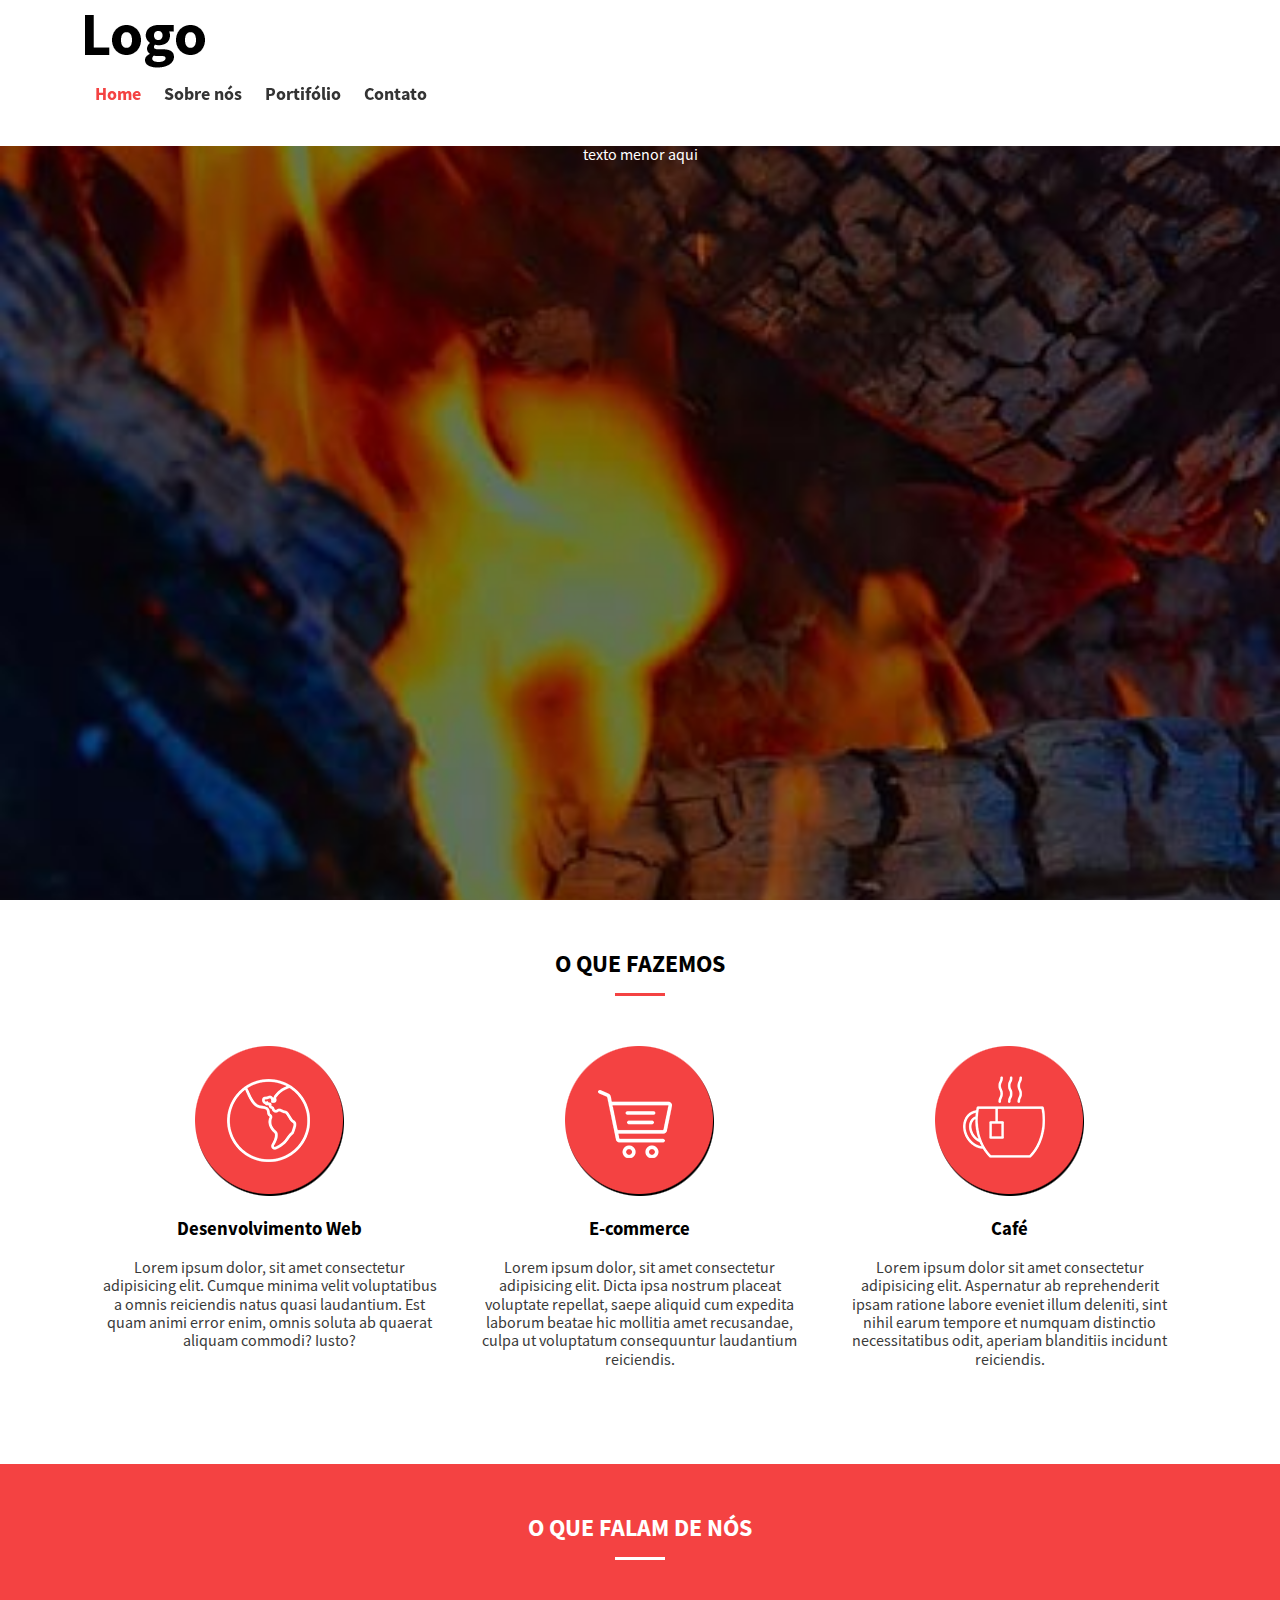
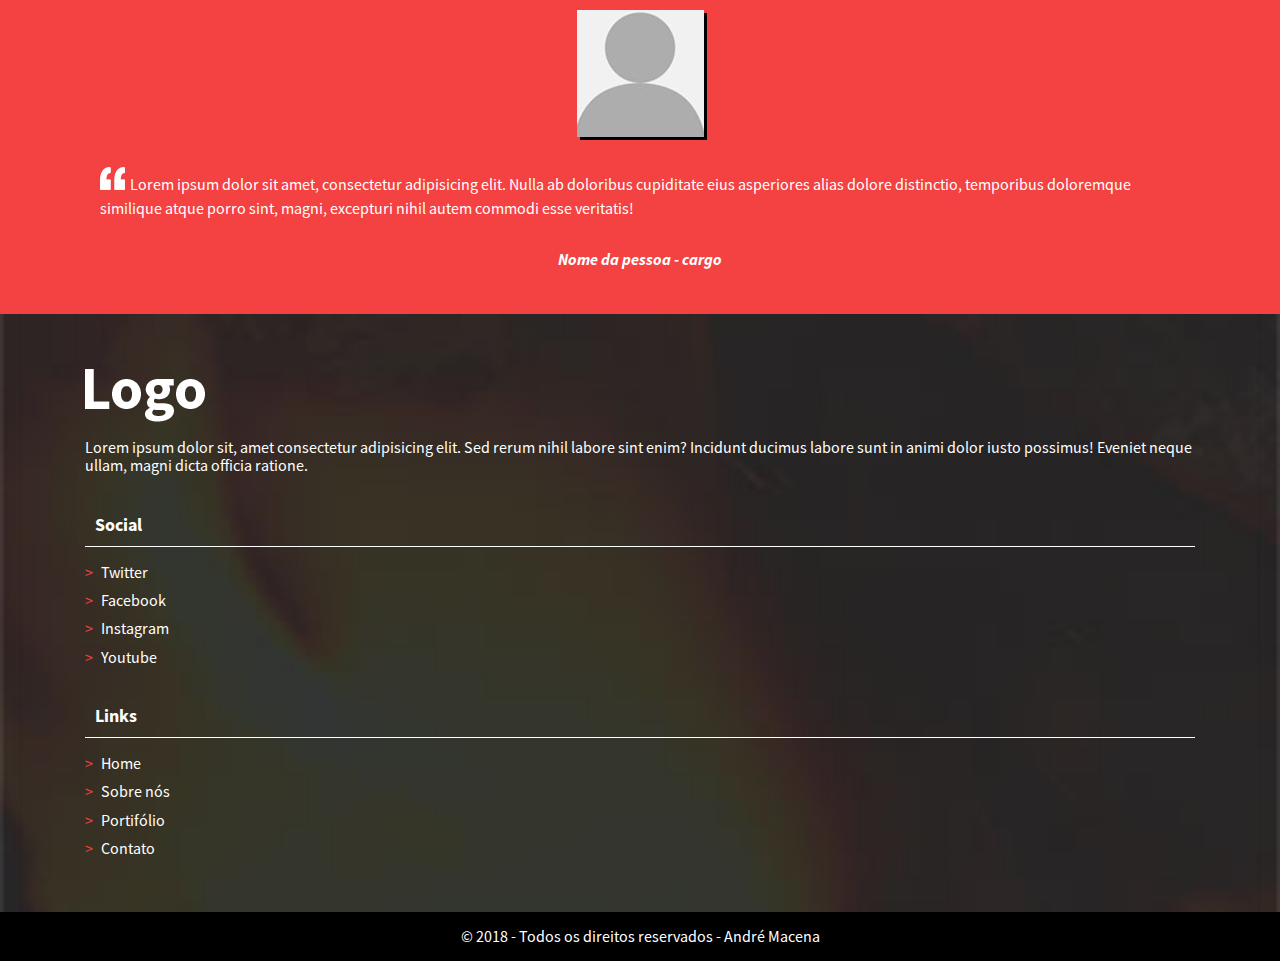
<file: index.html>
<!DOCTYPE html>
<html lang="pt-br">
<head>
    <meta charset="UTF-8">
    <meta name="viewport" content="width=device-width, initial-scale=1.0">
    <meta http-equiv="X-UA-Compatible" content="ie=edge">
    <title>Design Resposivo</title>
    <link rel="stylesheet" href="css/style.css">
</head>
<body>
    <header class="cabecalho">
        <div class="container">
            <h1 class="logo">Design Responsivo</h1>
            <nav class="menu-principal">
                <button class="menu-principal__btn">Abrir/fechar barra</button>
                <ul class="menu-principal__lista">
                    <li><a class="menu-principal__item menu-principal__item--atual" href="index.html">Home</a></li>
                    <li><a class="menu-principal__item" href="sobre.html">Sobre nós</a></li>
                    <li><a class="menu-principal__item" href="portifolio.html">Portifólio</a></li>
                    <li><a class="menu-principal__item" href="contato.html">Contato</a></li>
                </ul>
            </nav>
        </div> <!-- fim container -->
    </header>
    <main>
        <header class="cabecalho-home">
            <h2 class="cabecalho-home__titulo">Texto grande bem aqui!</h2>
            <p class="cabecalho-home__subtitulo">texto menor aqui</p>
            <a href="#servicos" class="cabecalho-home__role">Role para ver mais</a>
        </header>
        <section id="servicos" class="servicos"><!-- Seção serviços -->
            <div class="container">
                <h2 class="home__titulo">O que fazemos</h2>
                <section class="servicos__item">
                    <img src="img/icone-desenvolvimento-web.png" alt="Icone planeta Terra">
                    <h3>Desenvolvimento Web</h3>
                    <p  class="servicos__texto">Lorem ipsum dolor, sit amet consectetur adipisicing elit. Cumque minima velit voluptatibus a omnis reiciendis natus quasi laudantium. Est quam animi error enim, omnis soluta ab quaerat aliquam commodi? Iusto?</p>
                </section>
                <section class="servicos__item">
                    <img src="img/icone-carrinho-compras.png" alt="Icone carrinho de compras">
                    <h3>E-commerce</h3>
                    <p class="servicos__texto">Lorem ipsum dolor, sit amet consectetur adipisicing elit. Dicta ipsa nostrum placeat voluptate repellat, saepe aliquid cum expedita laborum beatae hic mollitia amet recusandae, culpa ut voluptatum consequuntur laudantium reiciendis.</p>
                </section>
                <section class="servicos__item">
                    <img src="img/icone-cafe.png" alt="Icone xícara de café">
                    <h3>Café</h3>
                    <p class="servicos__texto">Lorem ipsum dolor sit amet consectetur adipisicing elit. Aspernatur ab reprehenderit ipsam ratione labore eveniet illum deleniti, sint nihil earum tempore et numquam distinctio necessitatibus odit, aperiam blanditiis incidunt reiciendis.</p>
                </section>
            </div>
        </section><!-- Fim seção serviços -->
        <section class="depoimentos"><!--Seção depoimentos -->
            <div class="container">
                <h2 class="home__titulo home__titulo--branco">O que falam de nós</h2>
                <section class="depoimentos__item">
                    <img class="depoimentos__img" src="img/depoimentos/pessoa-1.jpg" alt="Foto da pessoa x">
                    <p class="depoimentos__texto">Lorem ipsum dolor sit amet, consectetur adipisicing elit. Nulla ab doloribus cupiditate eius asperiores alias dolore distinctio, temporibus doloremque similique atque porro sint, magni, excepturi nihil autem commodi esse veritatis!</p>
                    <p class="depoimentos__pessoa">Nome da pessoa - cargo</p>
                </section>
            </div>
        </section><!--Fim seção depoimentos-->
    </main>
    <footer class="rodape">
        <div class="rodape__linha-1">
            <div class="container">
                <div class="rodape__coluna">
                    <a href="index.html" class="logo logo--branco">Design Responsivo</a>
                    <p>Lorem ipsum dolor sit, amet consectetur adipisicing elit. Sed rerum nihil labore sint enim? Incidunt ducimus labore sunt in animi dolor iusto possimus! Eveniet neque ullam, magni dicta officia ratione.</p>
                </div>
                <div class="rodape__coluna">
                    <h2 class="rodape__titulo">Social</h2>
                    <ul class="rodape__lista-links">
                        <li><a class="rodape__lista-links__item" href="https://twitter.com" target="blank">Twitter</a></li>
                        <li><a class="rodape__lista-links__item" href="https://facebook.com" target="blank">Facebook</a></li>
                        <li><a class="rodape__lista-links__item" href="https://instagram.com" target="blank">Instagram</a></li>
                        <li><a class="rodape__lista-links__item" href="https://youtube.com" target="blank">Youtube</a></li>
                    </ul>
                </div>
                <div class="rodape__coluna">
                    <h2 class="rodape__titulo">Links</h2>
                    <ul class="rodape__lista-links">
                        <li><a class="rodape__lista-links__item" href="index.html">Home</a></li>
                        <li><a class="rodape__lista-links__item" href="sobre.html">Sobre nós</a></li>
                        <li><a class="rodape__lista-links__item" href="portifolio.html">Portifólio</a></li>
                        <li><a class="rodape__lista-links__item" href="contato.html">Contato</a></li>
                    </ul>
                </div>
            </div>
        </div>
        <div class="rodape__linha-2">
            © 2018 - Todos os direitos reservados - André Macena  
        </div>
    </footer>
</body>
</html>
</file>
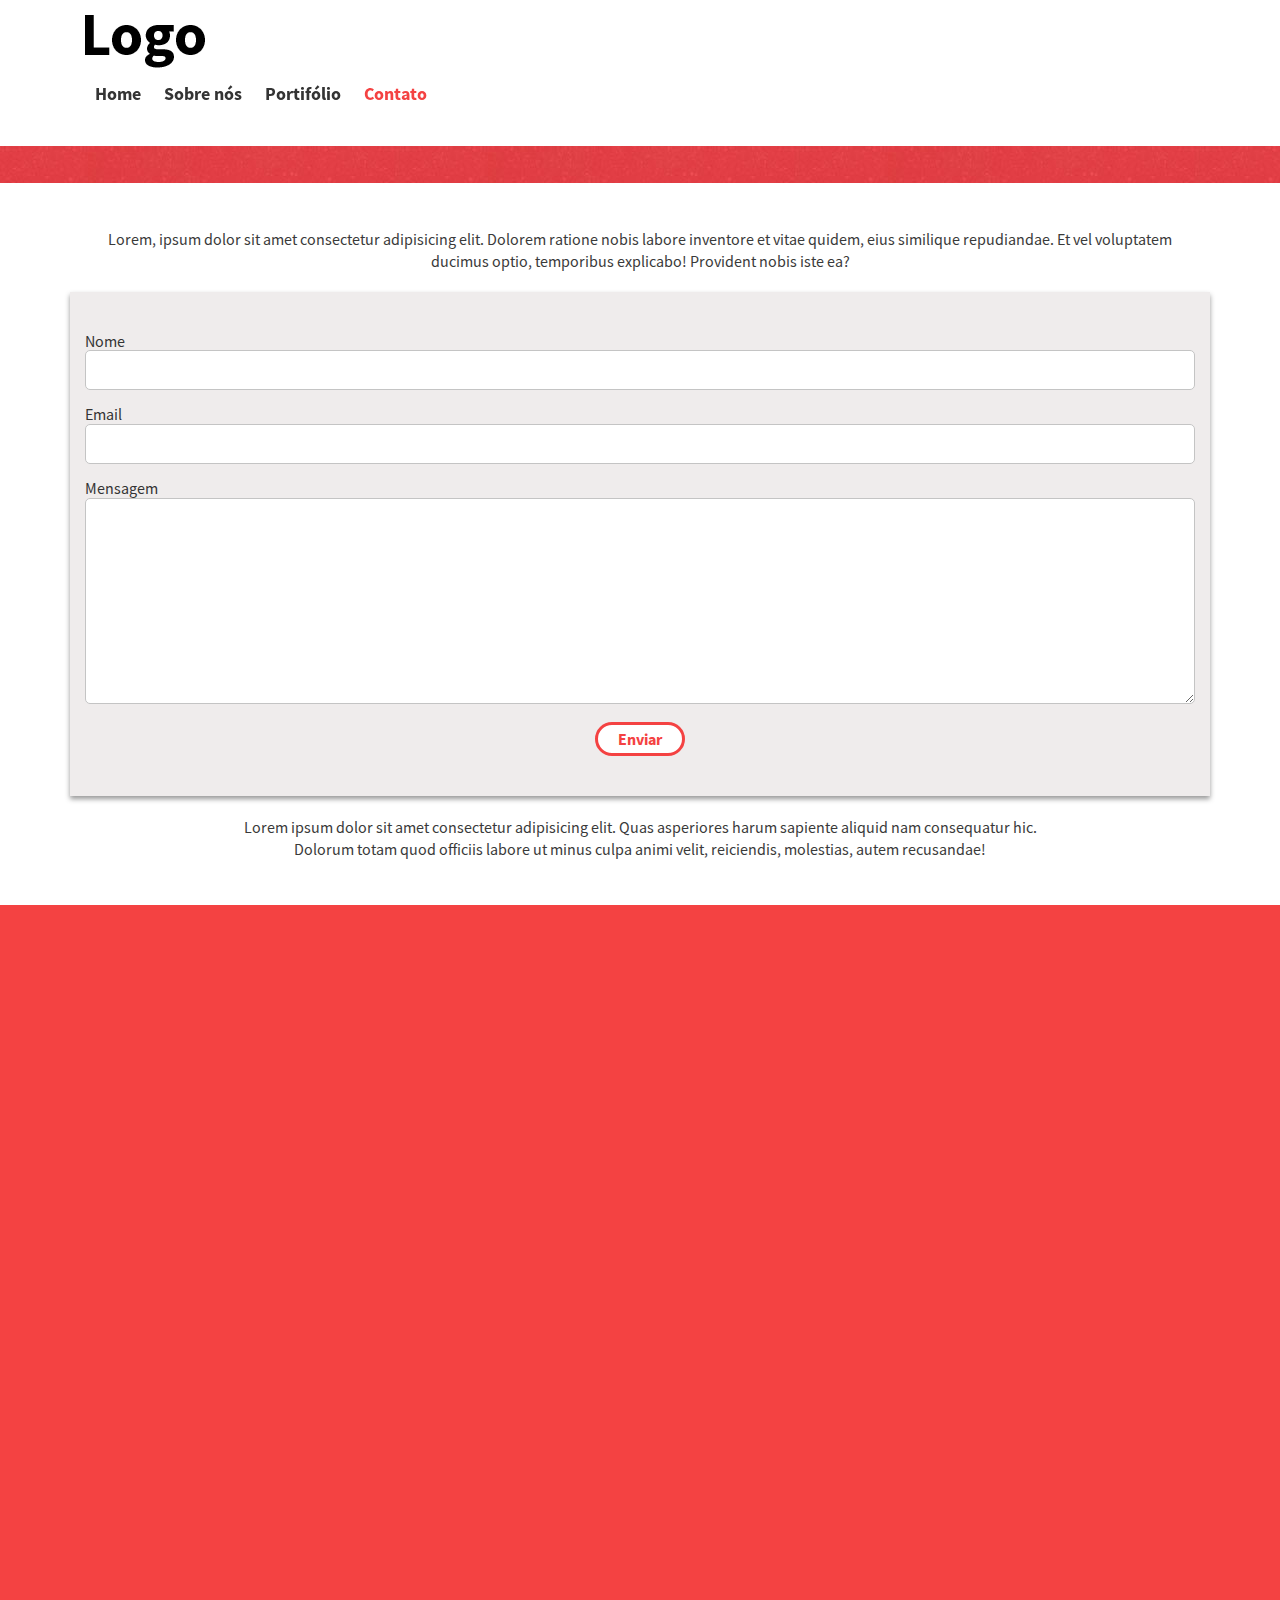
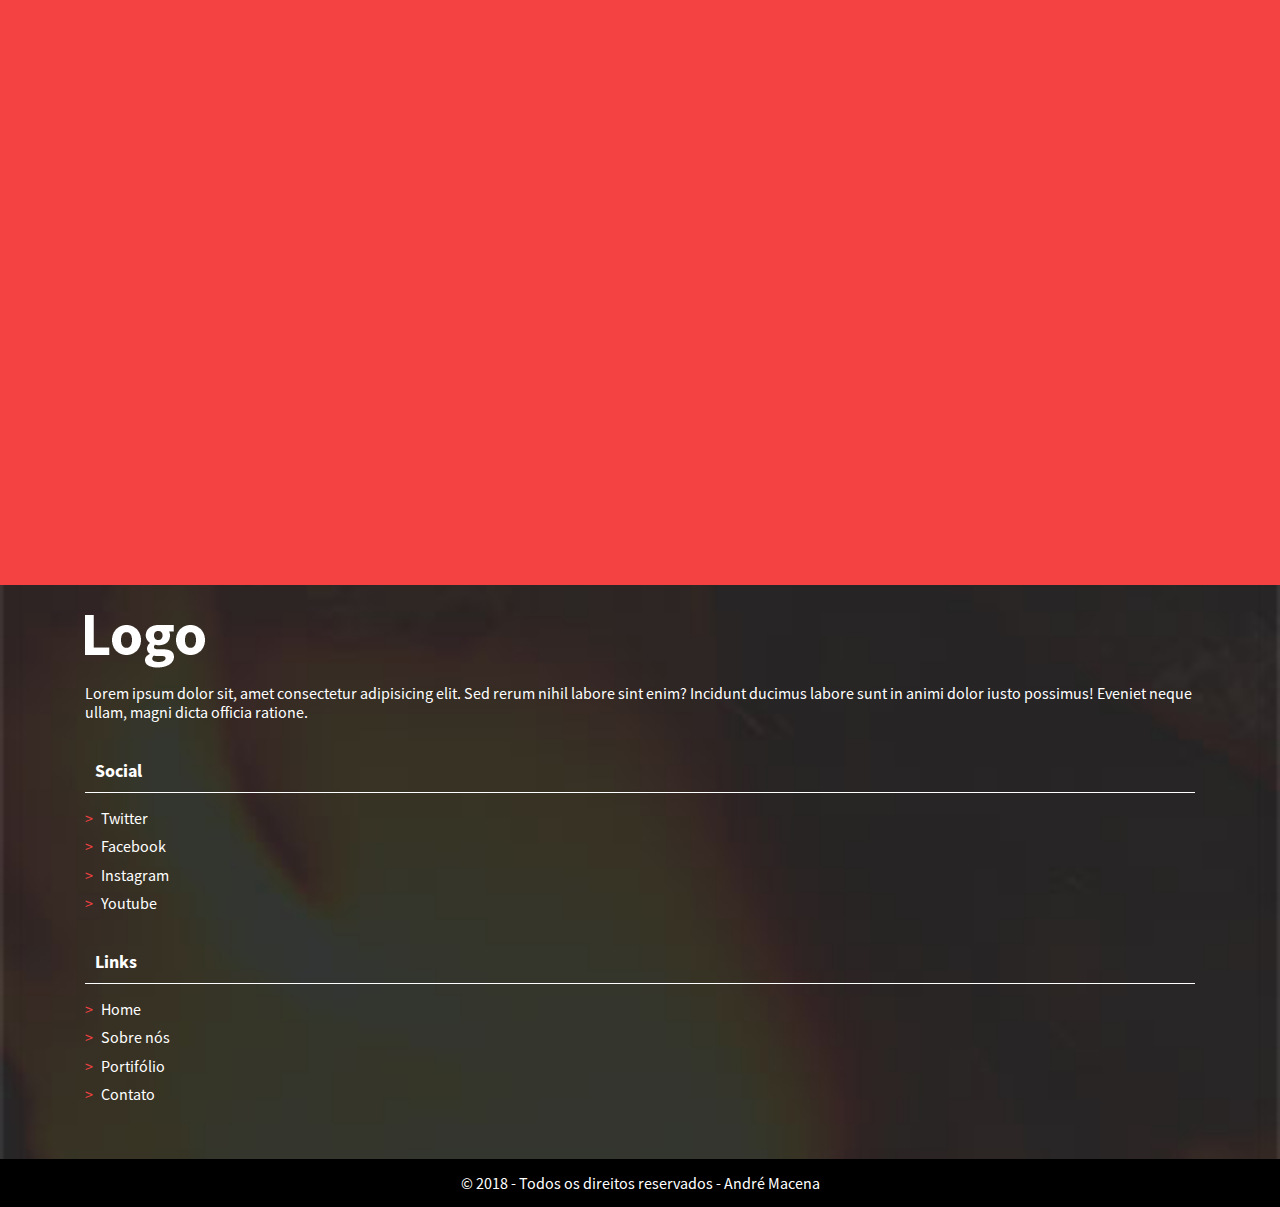
<file: contato.html>
<!DOCTYPE html>
<html lang="pt-br">
<head>
    <meta charset="UTF-8">
    <meta name="viewport" content="width=device-width, initial-scale=1.0">
    <meta http-equiv="X-UA-Compatible" content="ie=edge">
    <title>Design Resposivo -  Contato</title>
    <link rel="stylesheet" href="css/style.css">
</head>
<body>
    <header class="cabecalho">
        <div class="container">
            <a class="logo" href="index.html">Design Responsivo</a>
            <nav class="menu-principal">
                <button class="menu-principal__btn">Abrir/fechar barra</button>
                <ul class="menu-principal__lista">
                    <li><a class="menu-principal__item" href="index.html">Home</a></li>
                    <li><a class="menu-principal__item" href="sobre.html">Sobre nós</a></li>
                    <li><a class="menu-principal__item" href="portifolio.html">Portifólio</a></li>
                    <li><a class="menu-principal__item  menu-principal__item--atual" href="contato.html">Contato</a></li>
                </ul>
            </nav>
        </div>
    </header>
    <main>
        <header class="pagina-cabecalho">
            <h1 class="pagina-cabecalho__titulo">Contato</h1>
        </header>
            <section class="container pagina-conteudo">
                <p class="text-center">Lorem, ipsum dolor sit amet consectetur adipisicing elit. Dolorem ratione nobis labore inventore et vitae quidem, eius similique repudiandae. Et vel voluptatem ducimus optio, temporibus explicabo! Provident nobis iste ea?</p>
                <form action="#" class="formulario">
                    <div class="formulario__grupo">
                        <label class="formulario__label" for="nome">Nome</label><br>
                        <input class="formulario__campo" id="nome" type="text" name="nome">
                    </div>
                    <div class="formulario__grupo">
                        <label class="formulario__label" for="email">Email</label><br>
                        <input class="formulario__campo" id="email" type="email" name="email">
                    </div>
                    <div class="formulario__grupo">
                        <label class="formulario__label" for="mensagem">Mensagem</label><br>
                        <textarea class="formulario__campo" name="mensagem" id="mensagem" cols="30" rows="10"></textarea>
                    </div>
                    <input  class="formulario__botao" type="submit" value="Enviar">
                </form>
                <p class="text-center">
                    Lorem ipsum dolor sit amet consectetur adipisicing elit. Quas asperiores harum sapiente aliquid nam consequatur hic. <br>
                     Dolorum totam quod officiis labore ut minus culpa animi velit, reiciendis, molestias, autem recusandae!
                </p>
            </section>
            <div class="mapa">
                <iframe src="https://www.google.com/maps/embed?pb=!1m10!1m8!1m3!1d15987.027360745828!2d-47.275916619683386!3d-23.277916936091437!3m2!1i1024!2i768!4f13.1!5e0!3m2!1spt-BR!2sbr!4v1528484512351" width="600" height="450" frameborder="0" style="border:0" allowfullscreen></iframe>
            </div>
    </main>
    <footer class="rodape">
        <div class="rodape__linha-1">
            <div class="container">
                <div class="rodape__coluna">
                    <a href="index.html" class="logo logo--branco">Design Responsivo</a>
                    <p>Lorem ipsum dolor sit, amet consectetur adipisicing elit. Sed rerum nihil labore sint enim? Incidunt ducimus labore sunt in animi dolor iusto possimus! Eveniet neque ullam, magni dicta officia ratione.</p>
                </div>
                <div class="rodape__coluna">
                    <h2 class="rodape__titulo">Social</h2>
                    <ul class="rodape__lista-links">
                        <li><a class="rodape__lista-links__item" href="https://twitter.com" target="blank">Twitter</a></li>
                        <li><a class="rodape__lista-links__item" href="https://facebook.com" target="blank">Facebook</a></li>
                        <li><a class="rodape__lista-links__item" href="https://instagram.com" target="blank">Instagram</a></li>
                        <li><a class="rodape__lista-links__item" href="https://youtube.com" target="blank">Youtube</a></li>
                    </ul>
                </div>
                <div class="rodape__coluna">
                    <h2 class="rodape__titulo">Links</h2>
                    <ul class="rodape__lista-links">
                        <li><a class="rodape__lista-links__item" href="index.html">Home</a></li>
                        <li><a class="rodape__lista-links__item" href="sobre.html">Sobre nós</a></li>
                        <li><a class="rodape__lista-links__item" href="portifolio.html">Portifólio</a></li>
                        <li><a class="rodape__lista-links__item" href="contato.html">Contato</a></li>
                    </ul>
                </div>
            </div>
        </div>
        <div class="rodape__linha-2">
            © 2018 - Todos os direitos reservados - André Macena  
        </div>
    </footer>    
</body>
</html>
</file>
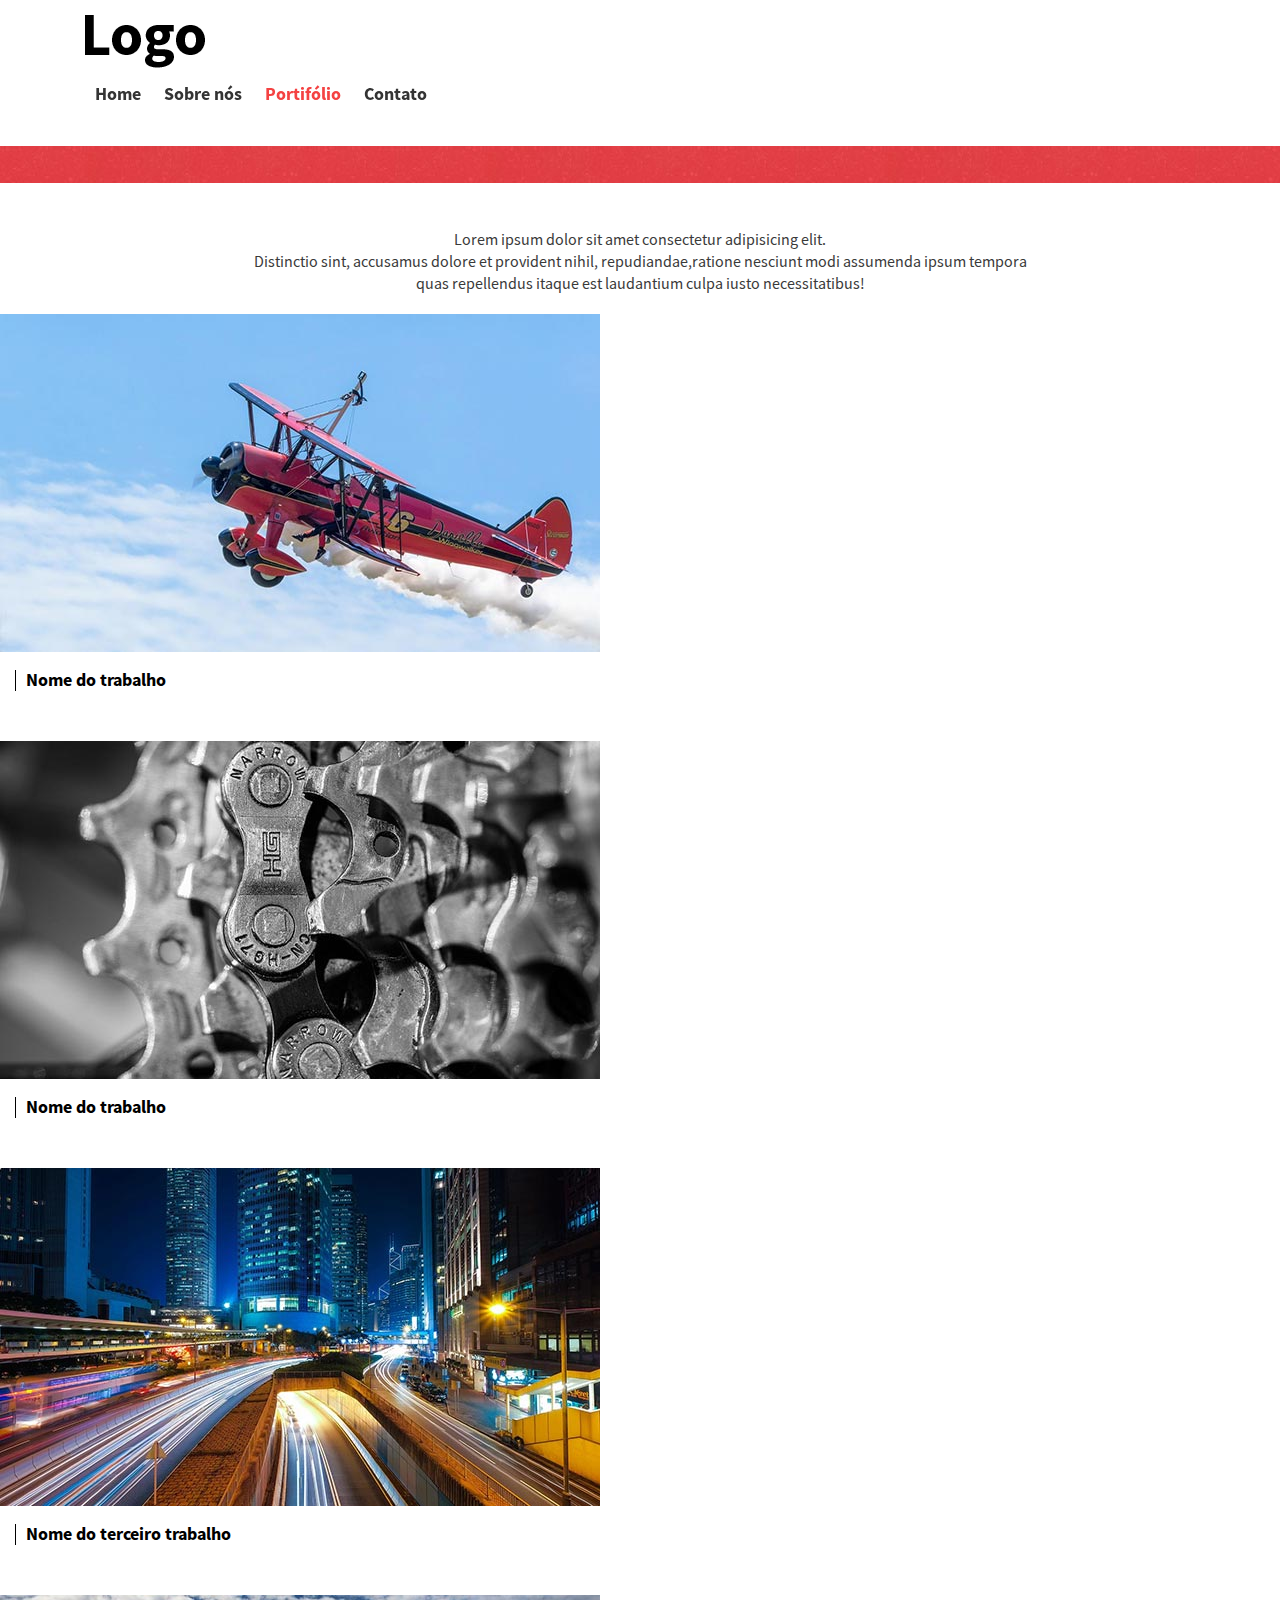
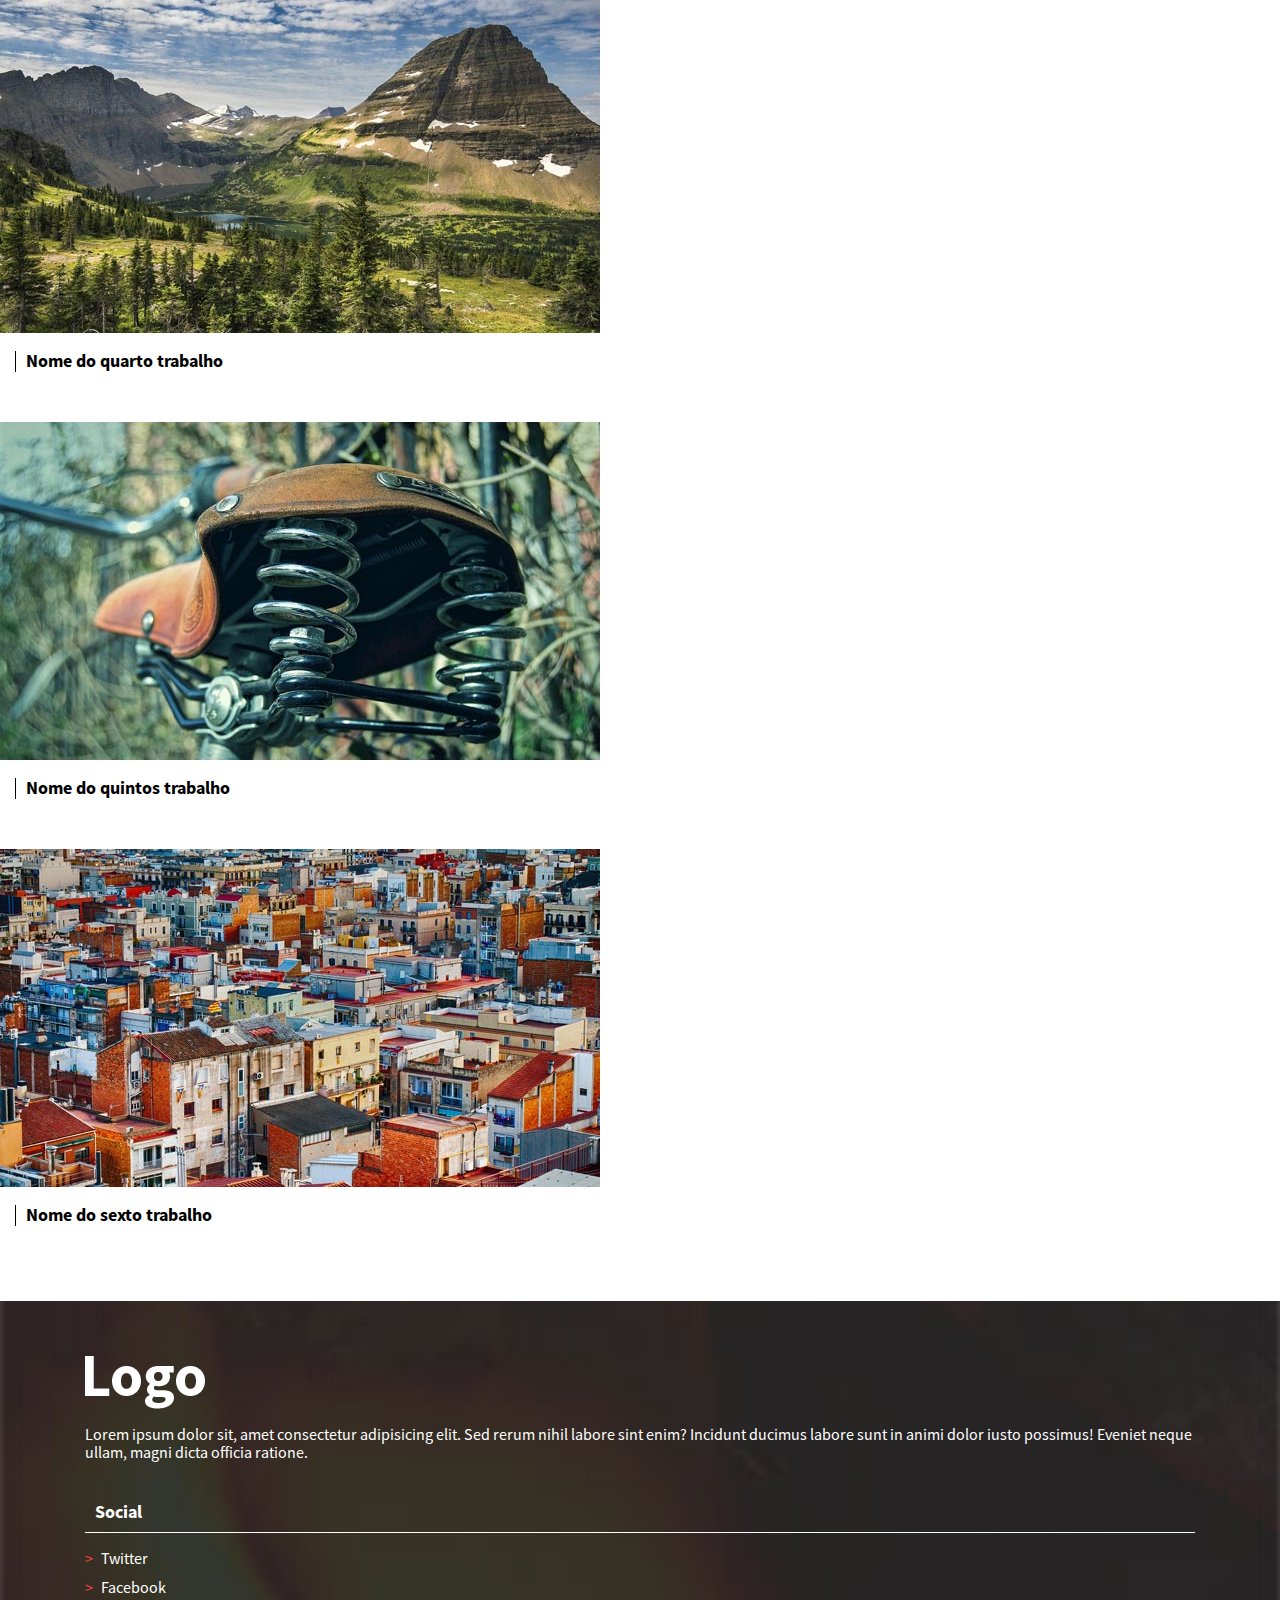
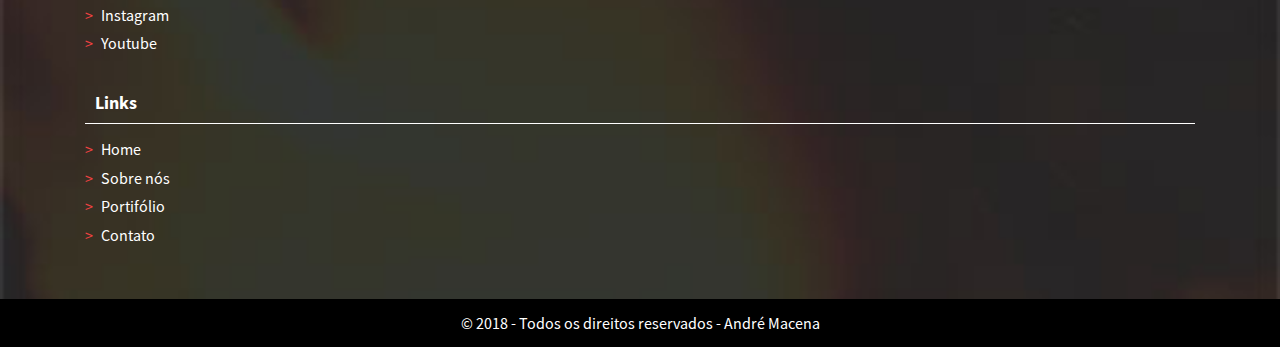
<file: portifolio.html>
<!DOCTYPE html>
<html lang="pt-br">
<head>
    <meta charset="UTF-8">
    <meta name="viewport" content="width=device-width, initial-scale=1.0">
    <meta http-equiv="X-UA-Compatible" content="ie=edge">
    <title>Design Resposivo - Portifolio</title>
    <link rel="stylesheet" href="css/style.css">
</head>
<body>
    <header class="cabecalho">
        <div class="container">
            <a class="logo" href="index.html">Design Responsivo</a>
            <nav class="menu-principal">
                <button class="menu-principal__btn">Abrir/fechar barra</button>
                <ul class="menu-principal__lista">
                    <li><a class="menu-principal__item" href="index.html">Home</a></li>
                    <li><a class="menu-principal__item" href="sobre.html">Sobre nós</a></li>
                    <li><a class="menu-principal__item  menu-principal__item--atual" href="portifolio.html">Portifólio</a></li>
                    <li><a class="menu-principal__item" href="contato.html">Contato</a></li>
                </ul>
            </nav>
        </div>
    </header>
    <main>
        <header class="pagina-cabecalho">
            <h1 class="pagina-cabecalho__titulo">Portifólio</h1>
        </header>
        <section class="pagina-conteudo">
            <p class="text-center">
                Lorem ipsum dolor sit amet consectetur adipisicing elit. <br>
                Distinctio sint, accusamus dolore et provident nihil, repudiandae,ratione nesciunt modi assumenda ipsum tempora <br>    
                quas repellendus itaque est laudantium culpa iusto necessitatibus!
            </p>
            <nav>
                <ul class="lista-trabalhos">
                    <li class="lista-trabalhos__item">
                        <a href="img/portfolio/aircraft-2806035_1280.jpg">
                            <img class="lista-trabalhos__img" src="img/portfolio/miniaturas/aircraft-2806035_min.jpg" alt="">
                            <h2 class="lista-trabalhos__titulo">Nome do trabalho</h2>
                        </a>
                    </li>
                    <li class="lista-trabalhos__item">
                        <a href="img/portfolio/gear-2291916_1280.jpg">
                            <img class="lista-trabalhos__img" src="img/portfolio/miniaturas/gear-2291916_min.jpg" alt="">
                            <h2 class="lista-trabalhos__titulo">Nome do trabalho</h2>
                        </a>
                    </li>
                    <li class="lista-trabalhos__item">
                        <a href="img/portfolio/hong-kong-1990268_1280.jpg">
                            <img class="lista-trabalhos__img" src="img/portfolio/miniaturas/hong-kong-1990268_min.jpg" alt="">
                            <h2 class="lista-trabalhos__titulo">Nome do terceiro trabalho</h2>
                        </a>
                    </li>
                    <li class="lista-trabalhos__item">
                        <a href="img/portfolio/landscape-2268775_1280.jpg">
                            <img class="lista-trabalhos__img" src="img/portfolio/miniaturas/landscape-2268775_min.jpg" alt="">
                            <h2 class="lista-trabalhos__titulo">Nome do quarto trabalho</h2>
                        </a>
                    </li>
                    <li class="lista-trabalhos__item">
                        <a href="img/portfolio/saddle-2614038_1280.jpg">
                            <img class="lista-trabalhos__img" src="img/portfolio/miniaturas/saddle-2614038_min.jpg" alt="">
                            <h2 class="lista-trabalhos__titulo">Nome do quintos trabalho</h2>
                        </a>
                    </li>
                    <li class="lista-trabalhos__item">
                        <a href="img/portfolio/town-2430571_1920.jpg">
                            <img class="lista-trabalhos__img" src="img/portfolio/miniaturas/town-2430571_min.jpg" alt="">
                            <h2 class="lista-trabalhos__titulo">Nome do sexto trabalho</h2>
                        </a>
                    </li>
                </ul>
            </nav>
        </section>
    </main>
    <footer class="rodape">
        <div class="rodape__linha-1">
            <div class="container">
                <div class="rodape__coluna">
                    <a href="index.html" class="logo logo--branco">Design Responsivo</a>
                    <p>Lorem ipsum dolor sit, amet consectetur adipisicing elit. Sed rerum nihil labore sint enim? Incidunt ducimus labore sunt in animi dolor iusto possimus! Eveniet neque ullam, magni dicta officia ratione.</p>
                </div>
                <div class="rodape__coluna">
                    <h2 class="rodape__titulo">Social</h2>
                    <ul class="rodape__lista-links">
                        <li><a class="rodape__lista-links__item" href="https://twitter.com" target="blank">Twitter</a></li>
                        <li><a class="rodape__lista-links__item" href="https://facebook.com" target="blank">Facebook</a></li>
                        <li><a class="rodape__lista-links__item" href="https://instagram.com" target="blank">Instagram</a></li>
                        <li><a class="rodape__lista-links__item" href="https://youtube.com" target="blank">Youtube</a></li>
                    </ul>
                </div>
                <div class="rodape__coluna">
                    <h2 class="rodape__titulo">Links</h2>
                    <ul class="rodape__lista-links">
                        <li><a class="rodape__lista-links__item" href="index.html">Home</a></li>
                        <li><a class="rodape__lista-links__item" href="sobre.html">Sobre nós</a></li>
                        <li><a class="rodape__lista-links__item" href="portifolio.html">Portifólio</a></li>
                        <li><a class="rodape__lista-links__item" href="contato.html">Contato</a></li>
                    </ul>
                </div>
            </div>
        </div>
        <div class="rodape__linha-2">
            © 2018 - Todos os direitos reservados - André Macena  
        </div>
    </footer>
</body>
</html>
</file>
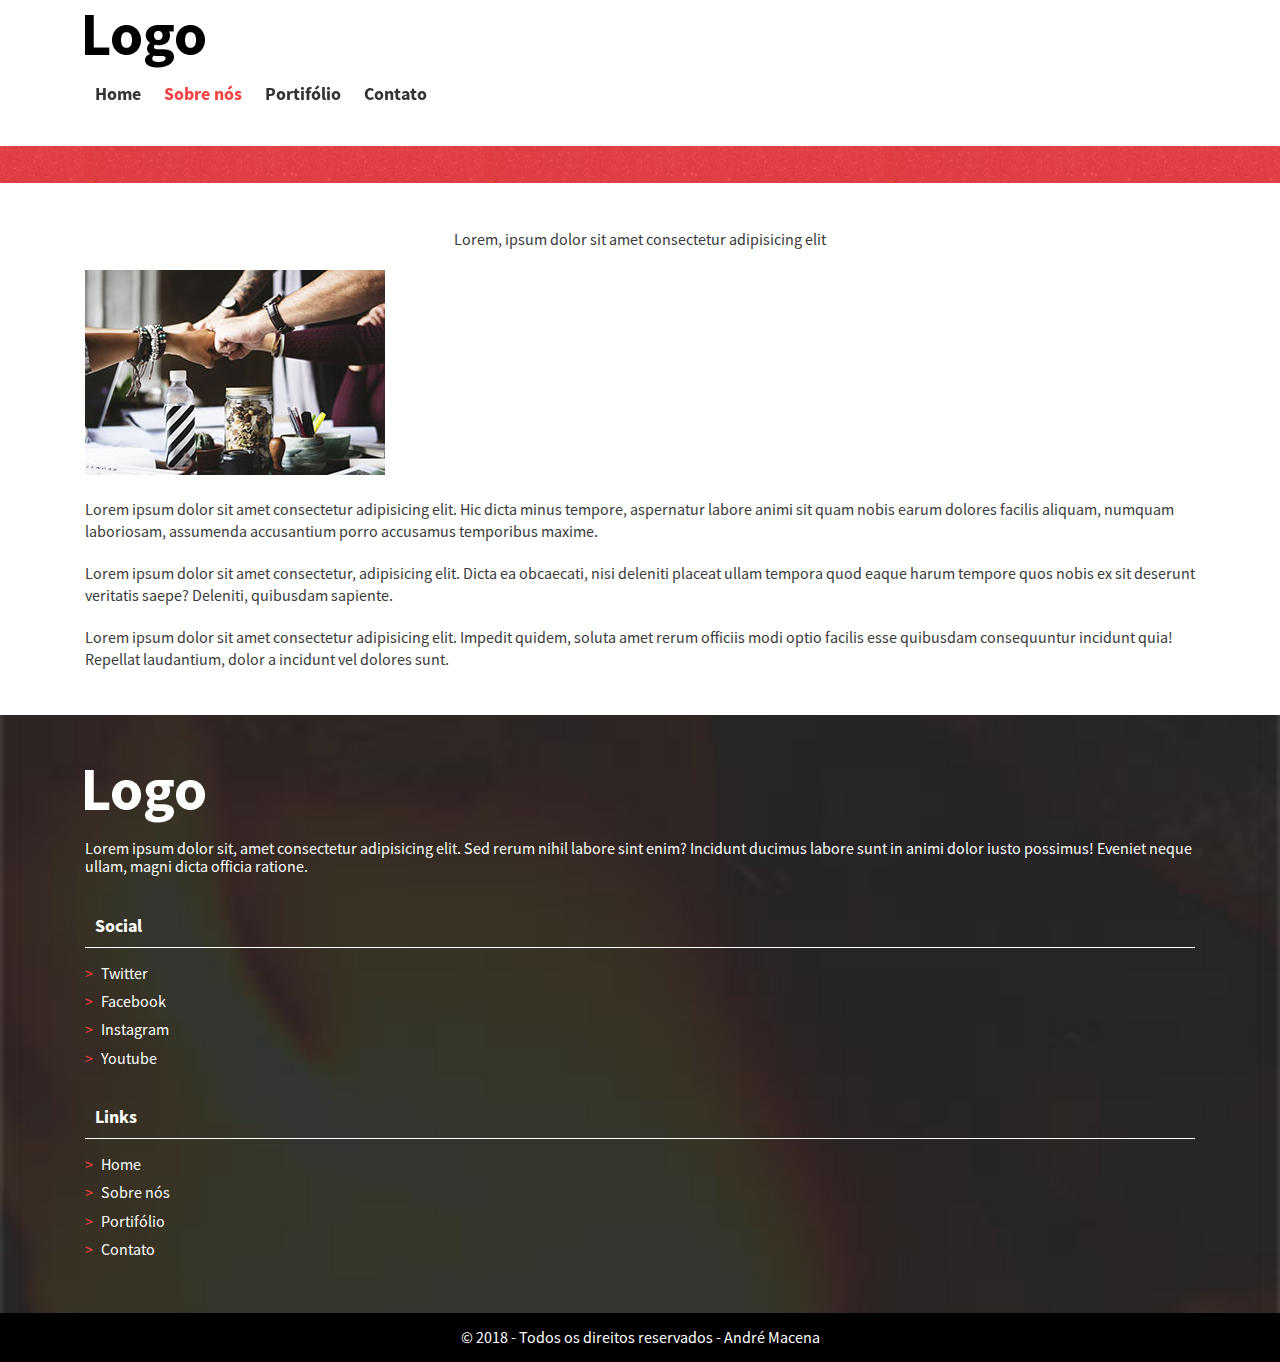
<file: sobre.html>
<!DOCTYPE html>
<html lang="pt-br">
<head>
    <meta charset="UTF-8">
    <meta name="viewport" content="width=device-width, initial-scale=1.0">
    <meta http-equiv="X-UA-Compatible" content="ie=edge">
    <title>Design Resposivo - Sobre Nós</title>
    <link rel="stylesheet" href="css/style.css">
</head>
<body>
    <header class="cabecalho">
        <div class="container">
            <a class="logo" href="index.html">Design Responsivo</a>
            <nav class="menu-principal">
                <button class="menu-principal__btn">Abrir/fechar barra</button>
                <ul class="menu-principal__lista">
                    <li><a class="menu-principal__item" href="index.html">Home</a></li>
                    <li><a class="menu-principal__item  menu-principal__item--atual" href="sobre.html">Sobre nós</a></li>
                    <li><a class="menu-principal__item" href="portifolio.html">Portifólio</a></li>
                    <li><a class="menu-principal__item" href="contato.html">Contato</a></li>
                </ul>
            </nav>
        </div>
    </header>
    <main>
        <article>
            <header class="pagina-cabecalho">
                <h1 class="pagina-cabecalho__titulo">Sobre nós</h1>
            </header>
            <section class=" container pagina-conteudo">
                <p class="text-center">Lorem, ipsum dolor sit amet consectetur adipisicing elit</p>
                <img src="img/time-unido.jpg" alt="colegas de trabalho se cumprimentando">
                <p>Lorem ipsum dolor sit amet consectetur adipisicing elit. Hic dicta minus tempore, aspernatur labore animi sit quam nobis earum dolores facilis aliquam, numquam laboriosam, assumenda accusantium porro accusamus temporibus maxime.</p>
                <p>Lorem ipsum dolor sit amet consectetur, adipisicing elit. Dicta ea obcaecati, nisi deleniti placeat ullam tempora quod eaque harum tempore quos nobis ex sit deserunt veritatis saepe? Deleniti, quibusdam sapiente.</p>
                <p>Lorem ipsum dolor sit amet consectetur adipisicing elit. Impedit quidem, soluta amet rerum officiis modi optio facilis esse quibusdam consequuntur incidunt quia! Repellat laudantium, dolor a incidunt vel dolores sunt.</p>
            </section>
        </article>
    </main>
    <footer class="rodape">
        <div class="rodape__linha-1">
            <div class="container">
                <div class="rodape__coluna">
                    <a href="index.html" class="logo logo--branco">Design Responsivo</a>
                    <p>Lorem ipsum dolor sit, amet consectetur adipisicing elit. Sed rerum nihil labore sint enim? Incidunt ducimus labore sunt in animi dolor iusto possimus! Eveniet neque ullam, magni dicta officia ratione.</p>
                </div>
                <div class="rodape__coluna">
                    <h2 class="rodape__titulo">Social</h2>
                    <ul class="rodape__lista-links">
                        <li><a class="rodape__lista-links__item" href="https://twitter.com" target="blank">Twitter</a></li>
                        <li><a class="rodape__lista-links__item" href="https://facebook.com" target="blank">Facebook</a></li>
                        <li><a class="rodape__lista-links__item" href="https://instagram.com" target="blank">Instagram</a></li>
                        <li><a class="rodape__lista-links__item" href="https://youtube.com" target="blank">Youtube</a></li>
                    </ul>
                </div>
                <div class="rodape__coluna">
                    <h2 class="rodape__titulo">Links</h2>
                    <ul class="rodape__lista-links">
                        <li><a class="rodape__lista-links__item" href="index.html">Home</a></li>
                        <li><a class="rodape__lista-links__item" href="sobre.html">Sobre nós</a></li>
                        <li><a class="rodape__lista-links__item" href="portifolio.html">Portifólio</a></li>
                        <li><a class="rodape__lista-links__item" href="contato.html">Contato</a></li>
                    </ul>
                </div>
            </div>
        </div>
        <div class="rodape__linha-2">
            © 2018 - Todos os direitos reservados - André Macena  
        </div>
    </footer>
    
</body>
</html>
</file>
<file: css/style.css>
@charset "UTF-8";
/*! normalize.css v8.0.0 | MIT License | github.com/necolas/normalize.css */
/* Document
   ========================================================================== */
/**
 * 1. Correct the line height in all browsers.
 * 2. Prevent adjustments of font size after orientation changes in iOS.
 */
html {
  line-height: 1.15;
  /* 1 */
  -webkit-text-size-adjust: 100%;
  /* 2 */ }

/* Sections
     ========================================================================== */
/**
   * Remove the margin in all browsers.
   */
body {
  margin: 0; }

/**
   * Correct the font size and margin on `h1` elements within `section` and
   * `article` contexts in Chrome, Firefox, and Safari.
   */
h1 {
  font-size: 2em;
  margin: 0.67em 0; }

/* Grouping content
     ========================================================================== */
/**
   * 1. Add the correct box sizing in Firefox.
   * 2. Show the overflow in Edge and IE.
   */
hr {
  box-sizing: content-box;
  /* 1 */
  height: 0;
  /* 1 */
  overflow: visible;
  /* 2 */ }

/**
   * 1. Correct the inheritance and scaling of font size in all browsers.
   * 2. Correct the odd `em` font sizing in all browsers.
   */
pre {
  font-family: monospace, monospace;
  /* 1 */
  font-size: 1em;
  /* 2 */ }

/* Text-level semantics
     ========================================================================== */
/**
   * Remove the gray background on active links in IE 10.
   */
a {
  background-color: transparent; }

/**
   * 1. Remove the bottom border in Chrome 57-
   * 2. Add the correct text decoration in Chrome, Edge, IE, Opera, and Safari.
   */
abbr[title] {
  border-bottom: none;
  /* 1 */
  text-decoration: underline;
  /* 2 */
  text-decoration: underline dotted;
  /* 2 */ }

/**
   * Add the correct font weight in Chrome, Edge, and Safari.
   */
b,
strong {
  font-weight: bolder; }

/**
   * 1. Correct the inheritance and scaling of font size in all browsers.
   * 2. Correct the odd `em` font sizing in all browsers.
   */
code,
kbd,
samp {
  font-family: monospace, monospace;
  /* 1 */
  font-size: 1em;
  /* 2 */ }

/**
   * Add the correct font size in all browsers.
   */
small {
  font-size: 80%; }

/**
   * Prevent `sub` and `sup` elements from affecting the line height in
   * all browsers.
   */
sub,
sup {
  font-size: 75%;
  line-height: 0;
  position: relative;
  vertical-align: baseline; }

sub {
  bottom: -0.25em; }

sup {
  top: -0.5em; }

/* Embedded content
     ========================================================================== */
/**
   * Remove the border on images inside links in IE 10.
   */
img {
  border-style: none; }

/* Forms
     ========================================================================== */
/**
   * 1. Change the font styles in all browsers.
   * 2. Remove the margin in Firefox and Safari.
   */
button,
input,
optgroup,
select,
textarea {
  font-family: inherit;
  /* 1 */
  font-size: 100%;
  /* 1 */
  line-height: 1.15;
  /* 1 */
  margin: 0;
  /* 2 */ }

/**
   * Show the overflow in IE.
   * 1. Show the overflow in Edge.
   */
button,
input {
  /* 1 */
  overflow: visible; }

/**
   * Remove the inheritance of text transform in Edge, Firefox, and IE.
   * 1. Remove the inheritance of text transform in Firefox.
   */
button,
select {
  /* 1 */
  text-transform: none; }

/**
   * Correct the inability to style clickable types in iOS and Safari.
   */
button,
[type="button"],
[type="reset"],
[type="submit"] {
  -webkit-appearance: button; }

/**
   * Remove the inner border and padding in Firefox.
   */
button::-moz-focus-inner,
[type="button"]::-moz-focus-inner,
[type="reset"]::-moz-focus-inner,
[type="submit"]::-moz-focus-inner {
  border-style: none;
  padding: 0; }

/**
   * Restore the focus styles unset by the previous rule.
   */
button:-moz-focusring,
[type="button"]:-moz-focusring,
[type="reset"]:-moz-focusring,
[type="submit"]:-moz-focusring {
  outline: 1px dotted ButtonText; }

/**
   * Correct the padding in Firefox.
   */
fieldset {
  padding: 0.35em 0.75em 0.625em; }

/**
   * 1. Correct the text wrapping in Edge and IE.
   * 2. Correct the color inheritance from `fieldset` elements in IE.
   * 3. Remove the padding so developers are not caught out when they zero out
   *    `fieldset` elements in all browsers.
   */
legend {
  box-sizing: border-box;
  /* 1 */
  color: inherit;
  /* 2 */
  display: table;
  /* 1 */
  max-width: 100%;
  /* 1 */
  padding: 0;
  /* 3 */
  white-space: normal;
  /* 1 */ }

/**
   * Add the correct vertical alignment in Chrome, Firefox, and Opera.
   */
progress {
  vertical-align: baseline; }

/**
   * Remove the default vertical scrollbar in IE 10+.
   */
textarea {
  overflow: auto; }

/**
   * 1. Add the correct box sizing in IE 10.
   * 2. Remove the padding in IE 10.
   */
[type="checkbox"],
[type="radio"] {
  box-sizing: border-box;
  /* 1 */
  padding: 0;
  /* 2 */ }

/**
   * Correct the cursor style of increment and decrement buttons in Chrome.
   */
[type="number"]::-webkit-inner-spin-button,
[type="number"]::-webkit-outer-spin-button {
  height: auto; }

/**
   * 1. Correct the odd appearance in Chrome and Safari.
   * 2. Correct the outline style in Safari.
   */
[type="search"] {
  -webkit-appearance: textfield;
  /* 1 */
  outline-offset: -2px;
  /* 2 */ }

/**
   * Remove the inner padding in Chrome and Safari on macOS.
   */
[type="search"]::-webkit-search-decoration {
  -webkit-appearance: none; }

/**
   * 1. Correct the inability to style clickable types in iOS and Safari.
   * 2. Change font properties to `inherit` in Safari.
   */
::-webkit-file-upload-button {
  -webkit-appearance: button;
  /* 1 */
  font: inherit;
  /* 2 */ }

/* Interactive
     ========================================================================== */
/*
   * Add the correct display in Edge, IE 10+, and Firefox.
   */
details {
  display: block; }

/*
   * Add the correct display in all browsers.
   */
summary {
  display: list-item; }

/* Misc
     ========================================================================== */
/**
   * Add the correct display in IE 10+.
   */
template {
  display: none; }

/**
   * Add the correct display in IE 10.
   */
[hidden] {
  display: none; }

@font-face {
  /*Regra para deixar uma fonte no projeto, no caso Source Sans Pro*/
  font-family: "Source Sans Pro";
  src: url("../fonts/source-sans-pro/SourceSansPro-Regular.otf"); }

@font-face {
  /*Regra para fonte em negrito, da mesma família*/
  font-family: "Source Sans Pro";
  src: url("../fonts/source-sans-pro/SourceSansPro-Bold.otf");
  font-weight: bold; }

@font-face {
  /*Regra para fonte em negrito, da mesma família*/
  font-family: "Source Sans Pro";
  src: url("../fonts/source-sans-pro/SourceSansPro-BoldIt.otf");
  font-weight: bold;
  font-style: italic; }

* {
  box-sizing: border-box; }

img {
  max-width: 100%;
  height: auto; }

body {
  font-family: "Source Sans Pro"; }

.container {
  margin: 0 auto;
  /*margin 0 no top e no bottom e automatico dos lados*/
  padding-left: 15px;
  padding-right: 15px;
  /*Media queries(baseado em documento do Bootstrap) para setar a largura dos blocos com a classe "container" conforme a tela aumenta*/ }
  @media (min-width: 576px) {
    .container {
      width: 540px; } }
  @media (min-width: 768px) {
    .container {
      width: 720px; } }
  @media (min-width: 992px) {
    .container {
      width: 960px; } }
  @media (min-width: 1200px) {
    .container {
      width: 1140px; } }

/*Cabeçalho*/
.cabecalho {
  background: #fff;
  padding: 15px;
  position: fixed;
  width: 100%; }

/*Rodapé*/
.rodape {
  color: #fff; }
  .rodape.logo {
    margin-bottom: 20px; }
  .rodape__linha-1 {
    background-color: #272525;
    background-image: url("../img/rodape-bg.jpg");
    /*sobrepoe a cor do background, e caso seja uma rede lenta o navegador carrega a cor do backgroun ao em vez da imagem*/
    background-size: cover;
    /*propriedade cover serve para ajustar a imagem conforme o tamanho do container*/
    padding: 15px; }
  .rodape__linha-2 {
    background-color: #000;
    text-align: center;
    padding: 15px; }
  .rodape__coluna {
    margin-top: 40px;
    margin-bottom: 40px; }
  .rodape__titulo {
    border-bottom: 1px solid #fff;
    /*linha logo abaixo de "Social" e "Links"*/
    padding: 0 10px 10px 10px;
    /*top right bottom left, respectivamente*/
    font-size: 18px; }
  .rodape__lista-links {
    padding: 0;
    list-style: none; }
    .rodape__lista-links__item {
      color: #fff;
      text-decoration: none;
      margin-bottom: 10px;
      /*separando os itens da lista*/
      display: block; }
    .rodape__lista-links__item::before {
      content: ">";
      margin-right: 8px;
      color: #f44242; }

.text-center {
  text-align: center; }

.depoimentos {
  background-color: #f44242;
  background-image: url(../img/cabecalho-pagina-bg.jpg);
  background-attachment: fixed;
  color: #fff;
  padding: 30px 0; }
  .depoimentos__item {
    padding: 0 15px; }
  .depoimentos__img {
    margin: 0 auto;
    display: block;
    box-shadow: 3px 3px 0 #000;
    /*sombra na imagem, mexendo na horizontal, vertical e blur da sombra onde 0 é o mais alto*/
    margin-bottom: 30px; }
  .depoimentos__texto {
    line-height: 24px;
    margin-bottom: 30px; }
  .depoimentos__texto::before {
    background: url("../img/aspas.png") no-repeat;
    content: '';
    display: inline-block;
    /*para ele nao quebrar a linha e ainda assim poder manusea-lo como uma forma de bloco no navegador*/
    width: 25px;
    height: 23px;
    margin-right: 5px; }
  .depoimentos__pessoa {
    text-align: center;
    font-weight: bold;
    font-style: italic; }

.formulario {
  background-color: #efecec;
  margin-left: -15px;
  margin-right: -15px;
  padding: 40px 15px 40px 15px;
  box-shadow: 0 3px 5px #989898; }
  .formulario__campo {
    width: 100%;
    border: 1px solid #c4c4c4;
    border-radius: 5px;
    padding: 10px 5px 10px 5px; }
  .formulario__grupo {
    margin-bottom: 15px; }
  .formulario__label {
    color: #343434; }
  .formulario__botao {
    border: 3px solid #f44242;
    border-radius: 300px;
    background-color: #fff;
    color: #f44242;
    padding: 5px 20px 5px 20px;
    cursor: pointer;
    display: block;
    margin: 0 auto;
    font-weight: bold; }

/*Logotipo*/
.logo {
  background-image: url("../img/logotipo-preto.png");
  background-repeat: no-repeat;
  display: block;
  /*comportamento da box model do h1, por padrão é block porém essa class está sendo usada em outro objeto que é link e por padrão o display dele é inline */
  width: 123px;
  height: 53px;
  text-indent: -9999px;
  /*Sumir com o texto "Design Responsivo" definido por padrão no logo, porém mantém a acessibilidade do site (leitores de tela etc etc)"*/
  margin: 0; }
  .logo--branco {
    background-image: url("../img/logotipo-branco.png"); }

.mapa {
  background: #f44242;
  height: 0;
  padding-bottom: 100%;
  position: relative;
  overflow: hidden;
  margin: 0 -15px -25px -15px; }
  .mapa iframe {
    width: 100% !important;
    /*"!important" irá reescrever os atributos que o iframe tem, no caso altura e largura*/
    height: 100% !important;
    position: absolute;
    top: 0;
    left: 0; }

/*Menu Principal*/
.menu-principal__btn {
  display: block;
  width: 50px;
  height: 50px;
  text-indent: -9999px;
  background-color: #fff;
  background-image: url("../img/menuprincipal-btn-bg.png");
  background-repeat: no-repeat;
  background-position: 5px 5px;
  /*distância lateral e topo, respectivamente*/
  border-color: #c4c4c4;
  border-style: solid;
  border-radius: 5px;
  cursor: pointer;
  position: absolute;
  top: 15px;
  right: 15px; }
  @media (min-width: 768px) {
    .menu-principal__btn {
      display: none; } }
  .menu-principal__btn--fechar {
    background-position: -48px 7px;
    /*usando uma imagem para o menu, porém trocando-as pela posição*/ }

.menu-principal__lista {
  padding: 0;
  list-style: none;
  /*tirar os pontos da lista*/ }
  @media (min-width: 768px) {
    .menu-principal__lista li {
      display: inline-block;
      margin: 0 10px; } }

.menu-principal__item {
  text-decoration: none;
  font-weight: bold;
  color: #343434;
  margin-bottom: 10px;
  display: block;
  font-size: 18px; }
  .menu-principal__item--atual {
    color: #f44242; }

.pagina-cabecalho {
  background-color: #f44242;
  background-image: url("../img/cabecalho-pagina-bg.jpg");
  background-attachment: fixed;
  /*mantém o background fixo ao documento, dando efeito de "infinito"*/
  color: #fff;
  padding-top: 40px;
  padding-bottom: 40px; }
  .pagina-cabecalho__titulo {
    text-align: center;
    text-transform: uppercase; }
    .pagina-cabecalho__titulo::after {
      content: '';
      display: block;
      width: 50px;
      height: 3px;
      background-color: #fff;
      margin: 0 auto;
      /*deixando as margens top e bottom zerados e o valor "auto" centraliza o objeto no centro da tela, no caso uma linha abaixo do título "Sobre nós"*/
      margin-top: 20px; }

.pagina-conteudo {
  padding: 15px;
  padding-top: 25px;
  padding-bottom: 25px; }
  .pagina-conteudo p {
    color: #3a3a3a;
    line-height: 22px;
    margin-top: 20px;
    margin-bottom: 20px; }

.servicos {
  padding: 30px 0;
  /*simplificando o valor da propriedade, mexendo em top e bottom (30) e em seguida left right (0)*/
  overflow: auto;
  /*expande o bloco da seção serviços, fazendo com que os elementos float nao ultrapassem o bloco definido*/ }
  .servicos__item {
    text-align: center;
    padding: 0 15px;
    margin-bottom: 50px; }
    @media (min-width: 768px) {
      .servicos__item {
        float: left;
        width: 33.333%; } }
  .servicos__texto {
    color: #3a3a3a; }

.cabecalho-home {
  background: url("../img/cabecalho-home-bg.jpg") #000 no-repeat;
  background-size: cover;
  color: #fff;
  text-align: center;
  padding: 50px 0; }
  .cabecalho-home__titulo {
    font-size: 40px;
    margin-bottom: 0; }
  .cabecalho-home__role {
    display: none; }
  @media (min-width: 992px) {
    .cabecalho-home {
      height: 100vh;
      /*vh = vertical height ou altura vertical, que assim ocupará toda a altura da tela*/ } }

.home__titulo {
  text-align: center;
  text-transform: uppercase;
  margin-bottom: 50px; }
  .home__titulo::after {
    content: '';
    display: block;
    width: 50px;
    height: 3px;
    background-color: #f44242;
    margin: 0 auto;
    margin-top: 15px; }
  .home__titulo--branco::after {
    background-color: #fff; }

.lista-trabalhos {
  list-style: none;
  padding: 0; }
  .lista-trabalhos__item {
    margin-left: -15px;
    margin-right: -15px;
    margin-bottom: 50px; }
    .lista-trabalhos__item a {
      text-decoration: none; }
  .lista-trabalhos__titulo {
    color: #000;
    font-size: 18px;
    margin-left: 15px;
    border-left: 1px solid #000;
    padding-left: 10px; }
</file>
